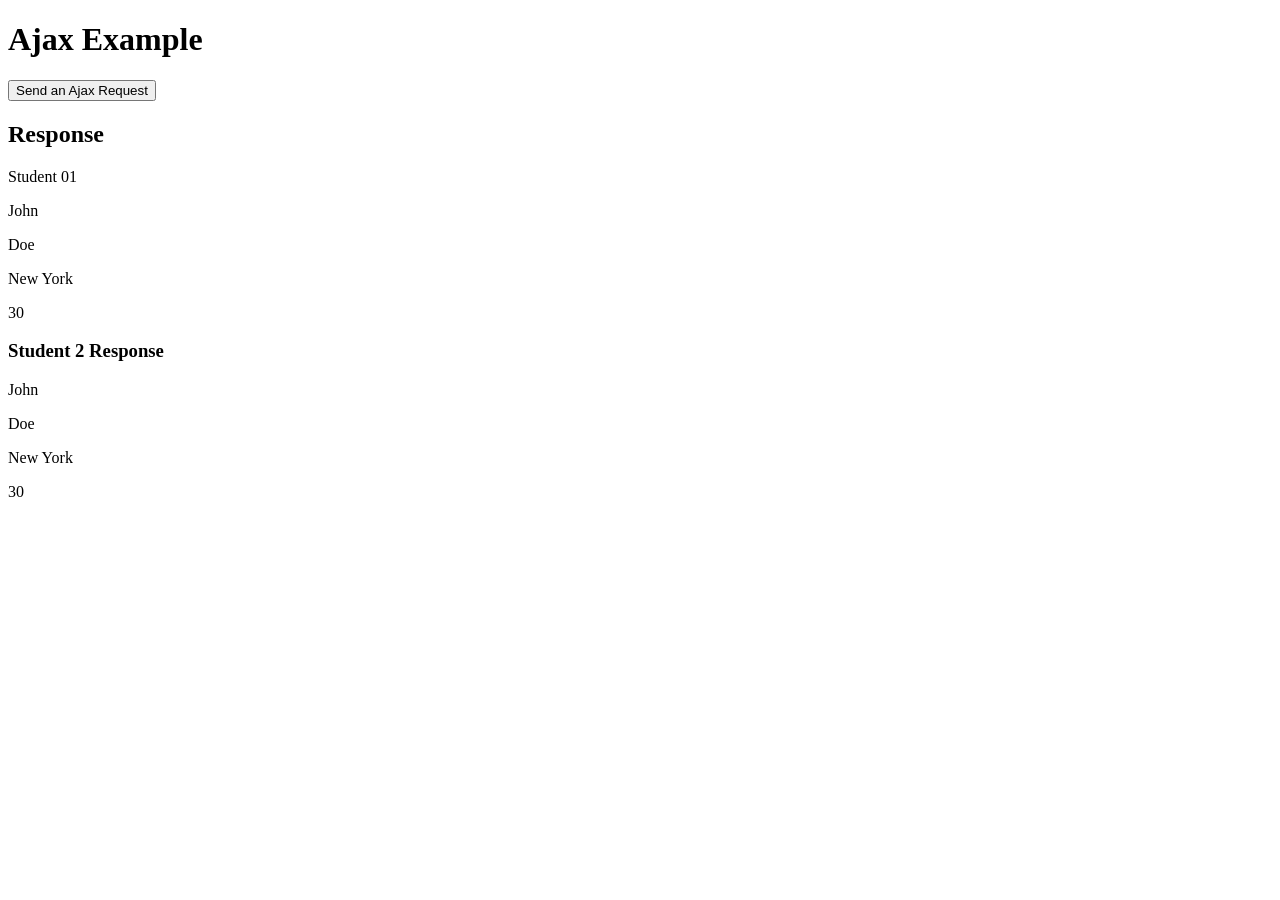
<file: AJAX/index.html>
<!DOCTYPE html>
<html lang="en">
<head>
    <meta charset="UTF-8">
    <title>Ajax</title>
</head>
<body>

<h1>Ajax Example</h1>
<button id="ajax-btn">Send an Ajax Request</button>
<div id="response">
    <h2>Response</h2>
    <p id="response-text">Student 01</p>
    <p id="firstName">John</p>
    <p id="secondName">Doe</p>
    <p id="address">New York</p>
    <p id="mobile">30</p>
    <h3> Student 2 Response</h3>
    <p id="firstName2">John</p>
    <p id="secondName2">Doe</p>
    <p id="address2">New York</p>
    <p id="mobile2">30</p>
</div>

<script src="https://code.jquery.com/jquery-3.7.1.min.js"></script>
<script>
    $('#ajax-btn').click(function () {
        // console.log("Before Create the XMLHttpRequest object");
        // var xhr = new XMLHttpRequest();
        // console.log(xhr.readyState,"After Create the XMLHttpRequest object");
        // xhr.open('GET', 'https://youtu.be/VQRLujxTm3c?si=e4MvnW9CbG7HuwMG');
        // console.log(xhr.readyState,"After open the XMLHttpRequest object");
        // xhr.send();
        // console.log(xhr.readyState,"After send the XMLHttpRequest object");
        // console.log("Request Finished");
        // xhr.onreadystatechange = function () {
        //     console.log(xhr.readyState, "In the onreadystatechange function");
        // };

        // var http = new XMLHttpRequest();
        // http.open('GET', 'db.txt');
        // http.send();
        // http.onreadystatechange = function () {
        //     if (http.status === 200 && http.readyState === 4) {
        //         $('#response-text').text(http.responseText);
        //     }else if (http.status === 404 && http.readyState === 4) {
        //         $('#response-text').text('File not found');
        //     }
        // };



        $.ajax({
            url: 'db.json',
            method: 'GET',
            success : function (response) {
                console.log(response)
                $('#firstName').text(response[0].firstName);
                $('#secondName').text(response[0].secondName);
                $('#address').text(response[0].address);
                $('#mobile').text(response[0].mobile);
                $('#firstName2').text(response[1].firstName);
                $('#secondName2').text(response[1].secondName);
                $('#address2').text(response[1].address);
                $('#mobile2').text(response[1].mobile);
            },
            error: function (error) {
                console.error('Error:', error);
            }
        });
    });

</script>

</body>
</html>
</file>
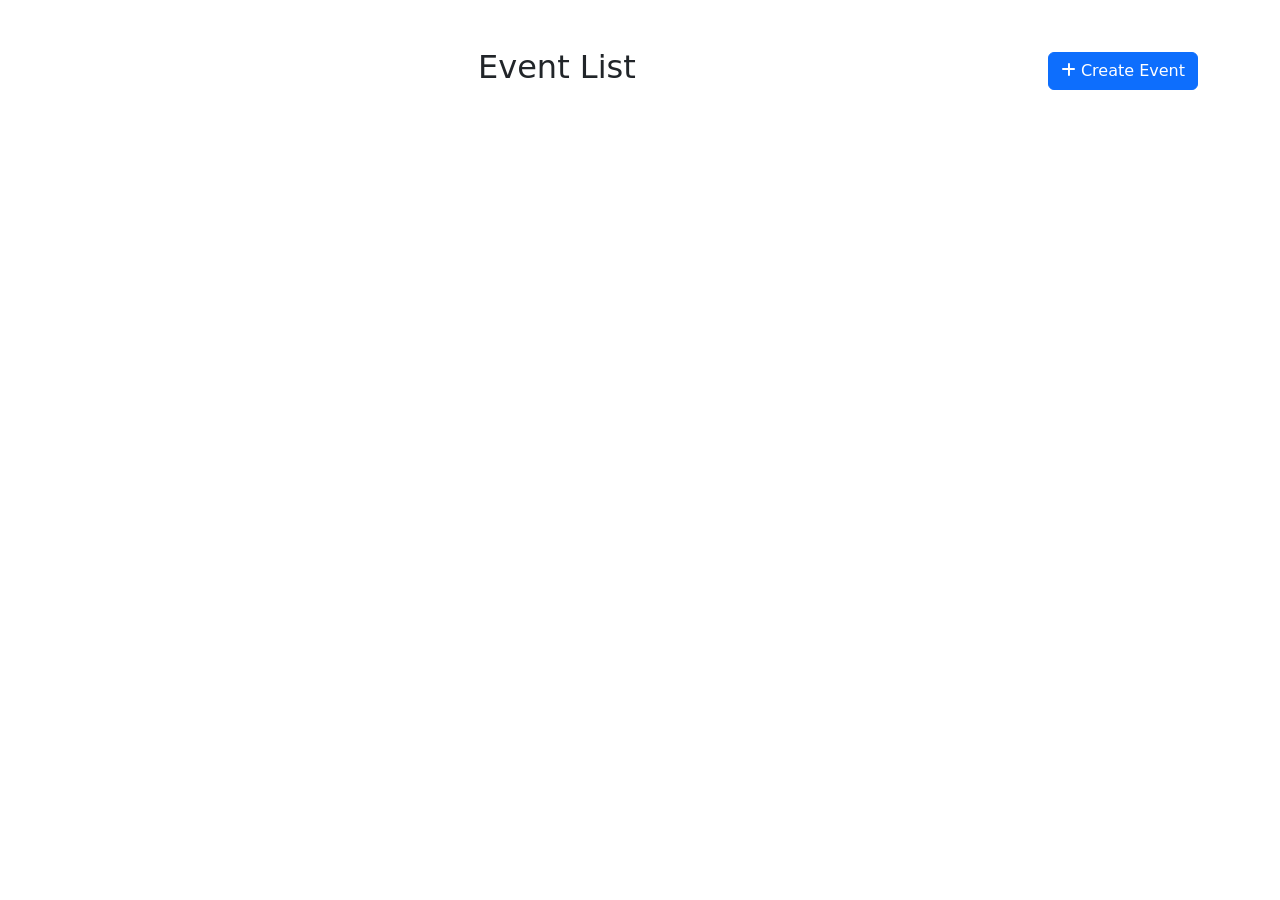
<file: App/web/index.html>
<!DOCTYPE html>
<html lang="en">
<head>
    <meta charset="UTF-8">
    <title>Event List</title>
    <meta name="viewport" content="width=device-width, initial-scale=1">
    <!-- Bootstrap 5 -->
    <link href="https://cdn.jsdelivr.net/npm/bootstrap@5.3.0/dist/css/bootstrap.min.css" rel="stylesheet">
    <!-- Font Awesome for icons -->
    <link href="https://cdnjs.cloudflare.com/ajax/libs/font-awesome/6.4.0/css/all.min.css" rel="stylesheet">
    <!-- jQuery -->
    <script src="https://code.jquery.com/jquery-3.7.1.min.js"></script>
</head>
<body>
<div class="container my-5">
    <div class="d-flex justify-content-between align-items-center mb-4">
        <h2 class="text-center flex-grow-1">Event List</h2>
        <button id="createEventBtn" class="btn btn-primary ms-3">
            <i class="fa-solid fa-plus"></i> Create Event
        </button>
    </div>

    <!-- Card grid -->
    <div class="row g-4" id="eventCards"></div>
</div>

<!-- Create/Edit Event Modal -->
<div class="modal fade" id="eventModal" tabindex="-1" aria-labelledby="eventModalLabel" aria-hidden="true">
    <div class="modal-dialog">
        <form id="eventForm" class="modal-content">
            <div class="modal-header">
                <h5 class="modal-title" id="eventModalLabel">Create New Event</h5>
                <button type="button" class="btn-close" data-bs-dismiss="modal"></button>
            </div>
            <div class="modal-body">
                <input type="hidden" name="id">
                <div class="mb-3">
                    <label class="form-label">Name</label>
                    <input type="text" name="name" class="form-control" required>
                </div>
                <div class="mb-3">
                    <label class="form-label">Description</label>
                    <textarea name="description" class="form-control" required></textarea>
                </div>
                <div class="mb-3">
                    <label class="form-label">Date</label>
                    <input type="date" name="date" class="form-control" required>
                </div>
                <div class="mb-3">
                    <label class="form-label">Time</label>
                    <input type="text" name="time" class="form-control" required>
                </div>
            </div>
            <div class="modal-footer">
                <button type="submit" class="btn btn-success save-btn">Save Event</button>
                <button id="updateEvent" type="button" class="btn btn-success update-btn d-none">Update Event</button>
                <button type="button" class="btn btn-secondary" data-bs-dismiss="modal">Cancel</button>
            </div>
        </form>
    </div>
</div>

<!-- Bootstrap JS -->
<script src="https://cdn.jsdelivr.net/npm/bootstrap@5.3.0/dist/js/bootstrap.bundle.min.js"></script>

<script>
    $(document).ready(function () {
        const baseUrl = 'http://localhost:8080/app1';
        const apiUrl = baseUrl + '/event';
        const modalElement = document.getElementById('eventModal');
        const eventModal = new bootstrap.Modal(modalElement);

        function loadEvents() {
            $.get(apiUrl, function (data) {
                const grid = $('#eventCards').empty();
                if (!data || data.length === 0) {
                    grid.append('<p class="text-center">No events found</p>');
                    return;
                }

                data.forEach(ev => {
                    const card = `
                <div class="col-12 col-md-6 col-lg-4">
                    <div class="card h-100 shadow-sm">
                        <div class="card-body d-flex flex-column">
                            <h5 class="card-title">${ev.name}</h5>
                            <p class="card-text">${ev.description}</p>
                            <p class="text-muted mb-2">
                                <i class="fa-regular fa-calendar"></i> ${ev.date}<br>
                                <i class="fa-solid fa-location-dot"></i> ${ev.time}
                            </p>
                            <div class="mt-auto d-flex gap-2">
                                <button class="btn btn-primary edit-btn flex-fill" data-id="${ev.id}">
                                    <i class="fa-solid fa-edit"></i> Edit
                                </button>
                                <button class="btn btn-danger delete-btn flex-fill" data-id="${ev.id}">
                                    <i class="fa-solid fa-trash"></i> Delete
                                </button>
                            </div>
                        </div>
                    </div>
                </div>`;
                    grid.append(card);
                });
            }).fail(err => {
                alert("Error loading events: " + err.responseText);
            });
        }

        loadEvents();

        $('#createEventBtn').on('click', function () {
            $('#eventModalLabel').text('Create New Event');
            $('#eventForm')[0].reset();
            $('#eventForm input[name="id"]').val('');
            $('.save-btn').removeClass('d-none');
            $('.update-btn').addClass('d-none');
            eventModal.show();
        });

        $('#eventForm').on('submit', function (e) {
            e.preventDefault();
            const formData = {
                name: $('#eventForm input[name="name"]').val(),
                description: $('#eventForm textarea[name="description"]').val(),
                date: $('#eventForm input[name="date"]').val(),
                time: $('#eventForm input[name="time"]').val()
            };
            $.ajax({
                url: apiUrl,
                method: 'POST',
                contentType: 'application/json',
                data: JSON.stringify(formData),
                success: function () {
                    eventModal.hide();
                    loadEvents();
                },
                error: function (err) {
                    alert("Error saving event: " + err.responseText);
                }
            });
        });

        $('.update-btn').click(function () {
            const event = {
                id: $('input[name="id"]').val(),
                name: $('input[name="name"]').val(),
                description: $('textarea[name="description"]').val(),
                date: $('input[name="date"]').val(),
                time: $('input[name="time"]').val()
            };
            $.ajax({
                url: apiUrl + '/' + event.id,
                method: 'PUT',
                contentType: 'application/json',
                data: JSON.stringify(event),
                success: function () {
                    alert('Event updated');
                    eventModal.hide();
                    loadEvents();
                },
                error: function () {
                    alert("Error updating event");
                }
            });
        });

        $(document).on('click', '.edit-btn', function () {
            const eventId = $(this).data('id');
            $.ajax({
                url: apiUrl + '/' + eventId,
                method: 'GET',
                success: function (event) {
                    $('#eventModal input[name="id"]').val(event.id);
                    $('#eventModal input[name="name"]').val(event.name);
                    $('#eventModal textarea[name="description"]').val(event.description);
                    $('#eventModal input[name="date"]').val(event.date);
                    $('#eventModal input[name="time"]').val(event.time);

                    $('#eventModalLabel').text('Edit Event');
                    $('.save-btn').addClass('d-none');
                    $('.update-btn').removeClass('d-none');

                    eventModal.show();
                },
                error: function () {
                    alert('Failed to load event data.');
                }
            });
        });

        $('#eventCards').on('click', '.delete-btn', function () {
            const eid = $(this).data('id');
            if (!eid) {
                alert("Event ID not found.");
                return;
            }
            $.ajax({
                url: apiUrl + '/' + eid,
                method: 'DELETE',
                success: function () {
                    alert('Event deleted');
                    loadEvents();
                },
                error: function (err) {
                    alert("Error deleting event: " + err.responseText);
                }
            });
        });
    });
</script>
</body>
</html>
</file>
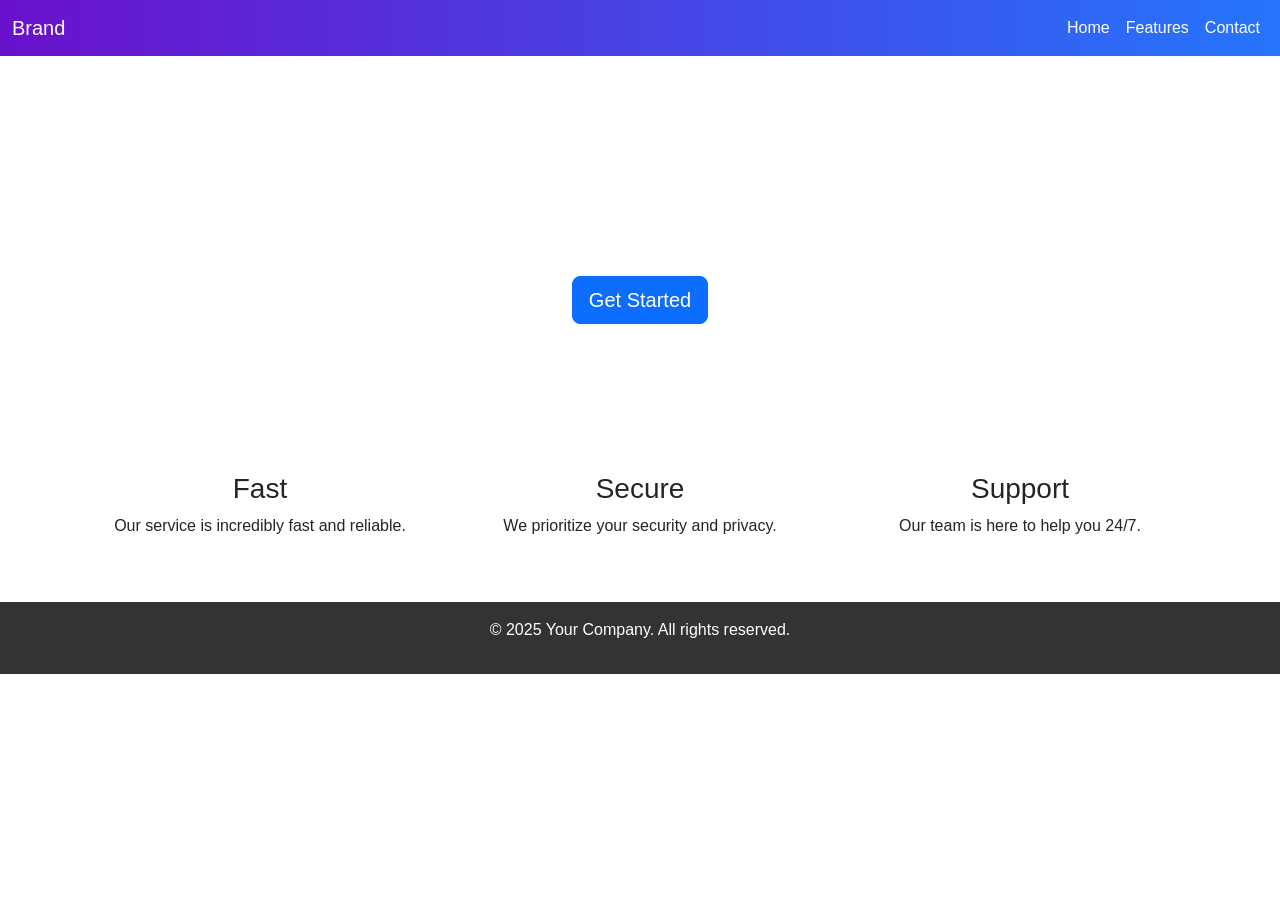
<file: Spring/Spring Framework/08_Spring_Web_MVC/web/views/index.html>
<!DOCTYPE html>
<html lang="en">
<head>
    <meta charset="UTF-8">
    <meta name="viewport" content="width=device-width, initial-scale=1.0">
    <title>Modern Landing Page</title>
    <!-- Bootstrap CSS -->
    <link href="https://cdn.jsdelivr.net/npm/bootstrap@5.3.0/dist/css/bootstrap.min.css" rel="stylesheet">
    <!-- jQuery -->
    <script src="https://code.jquery.com/jquery-3.6.0.min.js"></script>
    <style>
        /* Custom Styles */
        body {
            font-family: 'Arial', sans-serif;
        }
        .navbar {
            background: linear-gradient(90deg, #6a11cb, #2575fc);
        }
        .navbar-brand, .nav-link {
            color: #fff !important;
        }
        .hero {
            background: url('https://via.placeholder.com/1920x600') no-repeat center center/cover;
            color: #fff;
            padding: 100px 0;
        }
        .hero h1 {
            font-size: 3.5rem;
            font-weight: bold;
        }
        .hero p {
            font-size: 1.2rem;
        }
        .features .col-md-4 {
            transition: transform 0.3s ease;
        }
        .features .col-md-4:hover {
            transform: scale(1.05);
        }
        .features i {
            color: #2575fc;
        }
        footer {
            background: #333;
            color: #fff;
        }
    </style>
</head>
<body>
<!-- Navigation Bar -->
<nav class="navbar navbar-expand-lg">
    <div class="container-fluid">
        <a class="navbar-brand" href="#">Brand</a>
        <button class="navbar-toggler" type="button" data-bs-toggle="collapse" data-bs-target="#navbarNav" aria-controls="navbarNav" aria-expanded="false" aria-label="Toggle navigation">
            <span class="navbar-toggler-icon"></span>
        </button>
        <div class="collapse navbar-collapse" id="navbarNav">
            <ul class="navbar-nav ms-auto">
                <li class="nav-item">
                    <a class="nav-link active" aria-current="page" href="#">Home</a>
                </li>
                <li class="nav-item">
                    <a class="nav-link" href="#">Features</a>
                </li>
                <li class="nav-item">
                    <a class="nav-link" href="#">Contact</a>
                </li>
            </ul>
        </div>
    </div>
</nav>

<!-- Hero Section -->
<div class="hero text-center">
    <h1>Welcome to Our Modern Landing Page</h1>
    <p>Experience the best services with cutting-edge technology.</p>
    <a href="#" class="btn btn-primary btn-lg">Get Started</a>
</div>

<!-- Features Section -->
<div class="container features mt-5">
    <div class="row">
        <div class="col-md-4 text-center">
            <i class="bi bi-speedometer2" style="font-size: 3rem;"></i>
            <h3>Fast</h3>
            <p>Our service is incredibly fast and reliable.</p>
        </div>
        <div class="col-md-4 text-center">
            <i class="bi bi-shield-check" style="font-size: 3rem;"></i>
            <h3>Secure</h3>
            <p>We prioritize your security and privacy.</p>
        </div>
        <div class="col-md-4 text-center">
            <i class="bi bi-people" style="font-size: 3rem;"></i>
            <h3>Support</h3>
            <p>Our team is here to help you 24/7.</p>
        </div>
    </div>
</div>

<!-- Footer -->
<footer class="text-center py-3 mt-5">
    <p>&copy; 2025 Your Company. All rights reserved.</p>
</footer>

<!-- Bootstrap JS -->
<script src="https://cdn.jsdelivr.net/npm/bootstrap@5.3.0/dist/js/bootstrap.bundle.min.js"></script>
</body>
</html>
</file>
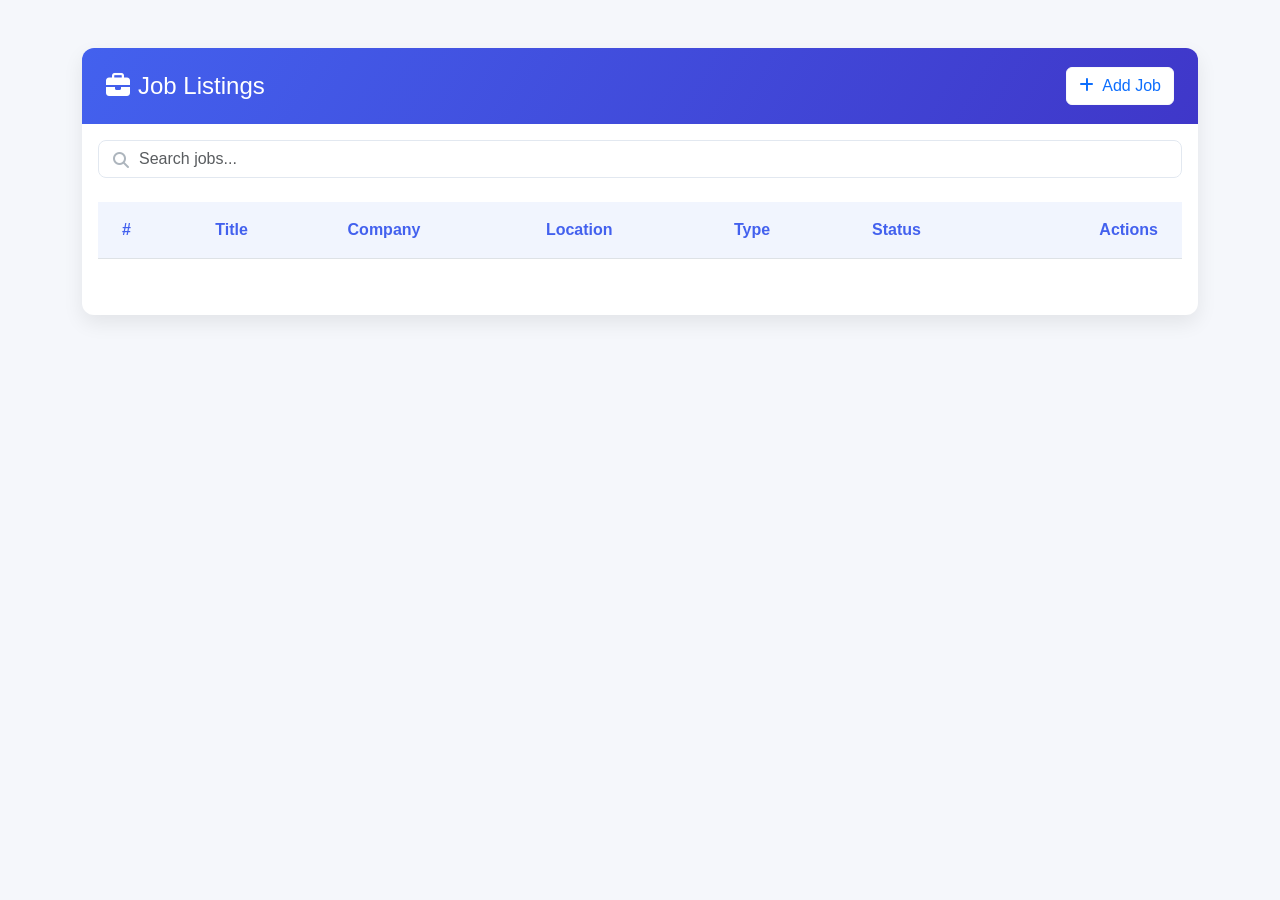
<file: SpringBoot/JOB_MS/backend/src/main/resources/static/index.html>
<!DOCTYPE html>
<html lang="en">
<head>
    <meta charset="UTF-8">
    <meta name="viewport" content="width=device-width, initial-scale=1.0">
    <title>Job Postings Admin Dashboard</title>
    <link href="https://cdn.jsdelivr.net/npm/bootstrap@5.3.0/dist/css/bootstrap.min.css" rel="stylesheet">
    <link rel="stylesheet" href="https://cdnjs.cloudflare.com/ajax/libs/font-awesome/6.4.0/css/all.min.css">
    <style>
        :root {
            --primary: #4361ee;
            --secondary: #3f37c9;
            --light: #f8f9fa;
            --dark: #212529;
            --success: #4cc9f0;
        }

        body {
            background-color: #f5f7fb;
            font-family: 'Segoe UI', Tahoma, Geneva, Verdana, sans-serif;
        }

        .card {
            border-radius: 12px;
            box-shadow: 0 8px 20px rgba(0, 0, 0, 0.08);
            border: none;
            overflow: hidden;
        }

        .card-header {
            background: linear-gradient(120deg, var(--primary), var(--secondary));
            color: white;
            border-bottom: none;
            padding: 1.2rem 1.5rem;
        }

        .btn-primary {
            background: var(--primary);
            border: none;
            border-radius: 8px;
            padding: 8px 20px;
            transition: all 0.3s;
        }

        .btn-primary:hover {
            background: var(--secondary);
            transform: translateY(-2px);
            box-shadow: 0 4px 12px rgba(67, 97, 238, 0.3);
        }

        .table thead th {
            background-color: #f1f5fe;
            color: var(--primary);
            font-weight: 600;
            border-top: none;
            padding: 1rem 1.5rem;
        }

        .table tbody tr {
            transition: all 0.2s;
        }

        .table tbody tr:hover {
            background-color: #f8fbff;
            transform: translateY(-1px);
            box-shadow: 0 4px 8px rgba(0, 0, 0, 0.05);
        }

        .search-container {
            position: relative;
        }

        .search-container i {
            position: absolute;
            left: 15px;
            top: 12px;
            color: #adb5bd;
        }

        .search-container input {
            padding-left: 40px;
            border-radius: 8px;
            border: 1px solid #e2e8f0;
        }

        .modal-content {
            border-radius: 12px;
            border: none;
            box-shadow: 0 10px 30px rgba(0, 0, 0, 0.15);
        }
    </style>
</head>
<body>
<div class="container my-5">
    <div class="card">
        <div class="card-header">
            <div class="d-flex justify-content-between align-items-center">
                <h4 class="mb-0"><i class="fas fa-briefcase me-2"></i>Job Listings</h4>
                <button class="btn btn-light bg-white text-primary" data-bs-toggle="modal" data-bs-target="#addJobModal">
                    <i class="fas fa-plus me-2"></i>Add Job
                </button>
            </div>
        </div>
        <div class="card-body">
            <div class="search-container mb-4">
                <i class="fas fa-search"></i>
                <input type="text" id="searchInput" class="form-control" placeholder="Search jobs...">
            </div>
            <div class="table-responsive">
                <table class="table table-hover align-middle">
                    <thead>
                    <tr>
                        <th>#</th>
                        <th>Title</th>
                        <th>Company</th>
                        <th>Location</th>
                        <th>Type</th>
                        <th>Status</th>
                        <th class="text-end">Actions</th>
                    </tr>
                    </thead>
                    <tbody id="jobsTableBody">
                    <!-- Will be populated by JavaScript -->
                    </tbody>
                </table>
            </div>

            <!-- Pagination -->
            <nav class="d-flex justify-content-between align-items-center mt-4">
                <div class="text-muted" id="paginationInfo"></div>
                <ul class="pagination mb-0" id="paginationContainer">
                    <!-- Pagination will be inserted here by script -->
                </ul>
            </nav>
        </div>
    </div>
</div>

<!-- Add Job Modal -->
<div class="modal fade" id="addJobModal" tabindex="-1" aria-labelledby="addJobModalLabel" aria-hidden="true">
    <div class="modal-dialog modal-lg">
        <div class="modal-content">
            <div class="modal-header">
                <h5 class="modal-title" id="addJobModalLabel">Add New Job</h5>
                <button type="button" class="btn-close" data-bs-dismiss="modal" aria-label="Close"></button>
            </div>
            <form id="addJobForm">
                <div class="modal-body">
                    <input type="text" class="form-control mb-3" id="jobTitle" placeholder="Job Title" required>
                    <input type="text" class="form-control mb-3" id="companyName" placeholder="Company" required>
                    <input type="text" class="form-control mb-3" id="jobLocation" placeholder="Location" required>
                    <select id="jobType" class="form-select mb-3">
                        <option>Full-time</option>
                        <option>Part-time</option>
                        <option>Contract</option>
                        <option>Internship</option>
                    </select>
                    <textarea class="form-control mb-3" id="jobDescription" rows="3" placeholder="Job description (optional)"></textarea>
                </div>
                <div class="modal-footer">
                    <button type="button" class="btn btn-secondary" data-bs-dismiss="modal">Cancel</button>
                    <button type="button" class="btn btn-primary" id="saveJobBtn" data-bs-dismiss="modal">Save Job</button>
                </div>
            </form>
        </div>
    </div>
</div>

<!-- Edit Job Modal -->
<div class="modal fade" id="editJobModal" tabindex="-1" aria-labelledby="editJobModalLabel" aria-hidden="true">
    <div class="modal-dialog modal-lg">
        <div class="modal-content">
            <div class="modal-header">
                <h5 class="modal-title" id="editJobModalLabel">Edit Job</h5>
                <button type="button" class="btn-close" data-bs-dismiss="modal" aria-label="Close"></button>
            </div>
            <form id="editJobForm">
                <div class="modal-body">
                    <input type="hidden" id="editJobId">
                    <input type="text" class="form-control mb-3" id="editJobTitle" required>
                    <input type="text" class="form-control mb-3" id="editCompanyName" required>
                    <input type="text" class="form-control mb-3" id="editJobLocation" required>
                    <select id="editJobType" class="form-select mb-3">
                        <option>Full-time</option>
                        <option>Part-time</option>
                        <option>Contract</option>
                        <option>Internship</option>
                    </select>
                    <textarea class="form-control mb-3" id="editJobDescription" rows="3"></textarea>
                </div>
                <div class="modal-footer">
                    <button type="button" class="btn btn-secondary" data-bs-dismiss="modal">Cancel</button>
                    <button type="button" class="btn btn-primary" id="updateJobBtn" data-bs-dismiss="modal">Save Changes</button>
                </div>
            </form>
        </div>
    </div>
</div>

<script src="https://code.jquery.com/jquery-3.6.0.min.js"></script>
<script src="https://cdn.jsdelivr.net/npm/bootstrap@5.3.0/dist/js/bootstrap.bundle.min.js"></script>
<script src="main.js"></script>
</body>
</html>
</file>
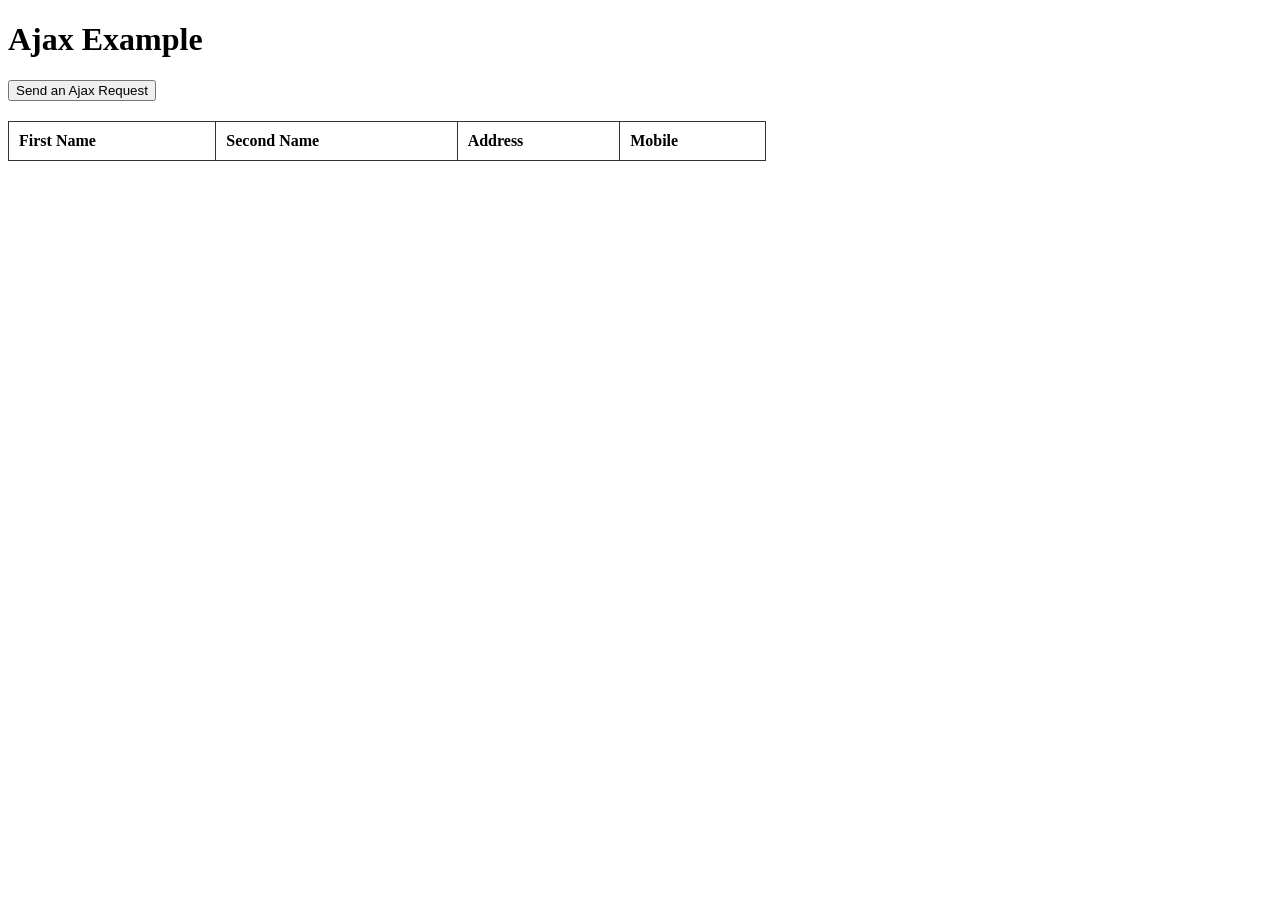
<file: AJAX/table.html>
<!DOCTYPE html>
<html lang="en">
<head>
  <meta charset="UTF-8">
  <title>Ajax</title>
  <style>
    table {
      width: 60%;
      border-collapse: collapse;
      margin-top: 20px;
    }
    th, td {
      padding: 10px;
      border: 1px solid #333;
      text-align: left;
    }
  </style>
</head>
<body>

<h1>Ajax Example</h1>
<button id="ajax-btn">Send an Ajax Request</button>

<table id="student-table">
  <thead>
  <tr>
    <th>First Name</th>
    <th>Second Name</th>
    <th>Address</th>
    <th>Mobile</th>
  </tr>
  </thead>
  <tbody>
  </tbody>
</table>

<script src="https://code.jquery.com/jquery-3.7.1.min.js"></script>
<script>
  $('#ajax-btn').click(function () {
    $.ajax({
      url: 'db.json',
      method: 'GET',
      success: function (response) {
        console.log(response);

        const tbody = $('#student-table tbody');
        tbody.empty();

        response.forEach(student => {
          const row = `
                        <tr>
                            <td>${student.firstName}</td>
                            <td>${student.secondName}</td>
                            <td>${student.address}</td>
                            <td>${student.mobile}</td>
                        </tr>
                    `;
          tbody.append(row);
        });
      },
      error: function (error) {
        console.error('Error:', error);
      }
    });
  });
</script>

</body>
</html>
</file>
